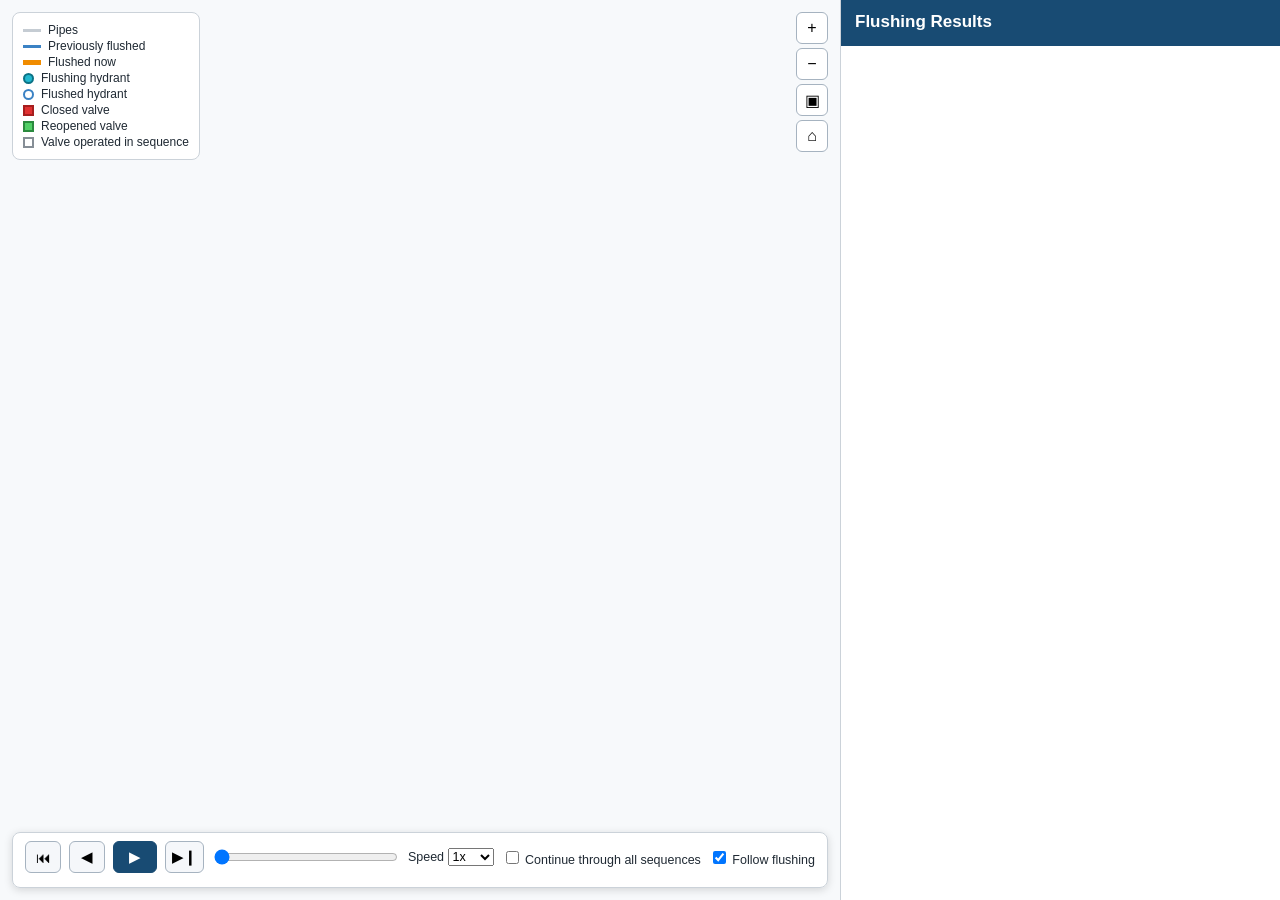
<file: flushing_journal_app/templates/dashboard_template.html>
<!DOCTYPE html>
<html lang="en">
<head>
<meta charset="utf-8">
<meta name="viewport" content="width=device-width, initial-scale=1">
<title>Flushing Dashboard</title>
<style>
* { box-sizing: border-box; }
html, body { margin: 0; height: 100%; font-family: "Segoe UI", Arial, sans-serif; color: #1f2933; background: #eef2f5; }
#app { display: flex; height: 100%; }
#mapPane { flex: 1 1 auto; position: relative; min-width: 0; background: #f7f9fb; }
#map { position: absolute; inset: 0; width: 100%; height: 100%; cursor: grab; display: block; }
#map.dragging { cursor: grabbing; }
#resultsPane { flex: 0 0 440px; max-width: 45%; display: flex; flex-direction: column; background: #fff; border-left: 1px solid #cbd2d9; }
#resultsPane header { padding: 12px 14px; background: #184b73; color: #fff; }
#resultsPane header h1 { margin: 0; font-size: 17px; }
#resultsPane header div { font-size: 12px; opacity: .85; margin-top: 2px; }
#results { flex: 1 1 auto; overflow-y: auto; }
.seq { border-bottom: 1px solid #d9e0e6; }
.seq-head { display: flex; align-items: center; gap: 8px; padding: 9px 12px; cursor: pointer; background: #f1f5f8; }
.seq-head:hover { background: #e6eef4; }
.seq.active .seq-head { background: #d9edf8; }
.seq-head .name { font-weight: 600; flex: 1; }
.seq-head .totals { font-size: 12px; color: #52606d; }
.seq-body { display: none; }
.seq.active .seq-body { display: block; }
table { width: 100%; border-collapse: collapse; font-size: 12.5px; }
th { text-align: left; padding: 5px 8px; background: #fafbfc; color: #52606d; font-weight: 600; border-bottom: 1px solid #d9e0e6; position: sticky; top: 0; }
td { padding: 6px 8px; border-bottom: 1px solid #edf0f3; vertical-align: top; }
td.num, th.num { text-align: right; white-space: nowrap; }
tr.op { cursor: pointer; }
tr.op:hover { background: #f1f7fb; }
tr.op.current { background: #fff1cf; }
tr.op.done { color: #7b8794; }
.valve-line { display: block; }
.tag { display: inline-block; font-size: 11px; padding: 0 5px; border-radius: 3px; margin-right: 4px; color: #fff; }
.tag.close { background: #d64545; }
.tag.open { background: #2f9e44; }
.tag.hyd { background: #0b7285; }
.muted { color: #9aa5b1; }
#controls { position: absolute; left: 12px; right: 12px; bottom: 12px; background: rgba(255,255,255,.96); border: 1px solid #cbd2d9; border-radius: 8px; padding: 8px 12px; box-shadow: 0 2px 8px rgba(0,0,0,.15); }
#controls .row { display: flex; align-items: center; gap: 8px; flex-wrap: wrap; }
#controls button { height: 32px; min-width: 36px; border: 1px solid #a6b3c0; background: #f5f7fa; border-radius: 6px; cursor: pointer; font-size: 15px; }
#controls button:hover { background: #e4ebf1; }
#controls button.primary { background: #184b73; color: #fff; border-color: #184b73; min-width: 44px; }
#controls select, #controls label { font-size: 12.5px; }
#controls input[type=range] { flex: 1 1 160px; min-width: 120px; }
#status { font-size: 13px; font-weight: 600; margin-top: 6px; }
#status small { font-weight: 400; color: #52606d; }
#legend { position: absolute; top: 12px; left: 12px; background: rgba(255,255,255,.95); border: 1px solid #cbd2d9; border-radius: 8px; padding: 8px 10px; font-size: 12px; }
#legend div { display: flex; align-items: center; gap: 7px; margin: 2px 0; }
#legend i { display: inline-block; width: 18px; height: 0; border-top: 3px solid; }
#legend b { display: inline-block; width: 11px; height: 11px; border-radius: 50%; border: 2px solid; }
#legend s { display: inline-block; width: 11px; height: 11px; border: 2px solid; text-decoration: none; }
#tip { position: absolute; pointer-events: none; background: #1f2933; color: #fff; padding: 3px 7px; border-radius: 4px; font-size: 12px; display: none; white-space: nowrap; }
.zoom-buttons { position: absolute; top: 12px; right: 12px; display: flex; flex-direction: column; gap: 4px; }
.zoom-buttons button { width: 32px; height: 32px; border: 1px solid #a6b3c0; background: #fff; border-radius: 6px; cursor: pointer; font-size: 16px; }
@media (max-width: 900px) { #app { flex-direction: column; } #resultsPane { flex: 0 0 40%; max-width: none; border-left: 0; border-top: 1px solid #cbd2d9; } }
</style>
</head>
<body>
<div id="app">
  <div id="mapPane">
    <canvas id="map"></canvas>
    <div id="legend">
      <div><i style="border-color:#c5ccd3"></i>Pipes</div>
      <div><i style="border-color:#3b82c4"></i>Previously flushed</div>
      <div><i style="border-color:#f08c00;border-top-width:5px"></i>Flushed now</div>
      <div><b style="border-color:#0b7285;background:#22b8cf"></b>Flushing hydrant</div>
      <div><b style="border-color:#3b82c4;background:#fff"></b>Flushed hydrant</div>
      <div><s style="border-color:#a61e1e;background:#e03131"></s>Closed valve</div>
      <div><s style="border-color:#2b8a3e;background:#51cf66"></s>Reopened valve</div>
      <div><s style="border-color:#868e96;background:#fff"></s>Valve operated in sequence</div>
    </div>
    <div class="zoom-buttons">
      <button id="zoomIn" title="Zoom in">+</button>
      <button id="zoomOut" title="Zoom out">&minus;</button>
      <button id="zoomSeq" title="Zoom to selected sequence">&#9635;</button>
      <button id="zoomAll" title="Zoom to full network">&#8962;</button>
    </div>
    <div id="controls">
      <div class="row">
        <button id="btnReset" title="Back to start">&#9198;</button>
        <button id="btnPrev" title="Previous operation">&#9664;</button>
        <button id="btnPlay" class="primary" title="Play / pause">&#9654;</button>
        <button id="btnNext" title="Next operation">&#9654;&#10073;</button>
        <input id="slider" type="range" min="0" max="0" value="0">
        <label>Speed
          <select id="speed">
            <option value="2400">0.5x</option>
            <option value="1200" selected>1x</option>
            <option value="600">2x</option>
            <option value="300">4x</option>
          </select>
        </label>
        <label><input id="chkAll" type="checkbox"> Continue through all sequences</label>
        <label><input id="chkFollow" type="checkbox" checked> Follow flushing</label>
      </div>
      <div id="status"></div>
    </div>
    <div id="tip"></div>
  </div>
  <div id="resultsPane">
    <header>
      <h1 id="title">Flushing Results</h1>
      <div id="subtitle"></div>
    </header>
    <div id="results"></div>
  </div>
</div>
<script>
const DATA = __DASHBOARD_DATA__;

(function () {
  "use strict";
  const canvas = document.getElementById("map");
  const ctx = canvas.getContext("2d");
  const tip = document.getElementById("tip");
  const COLORS = { pipe: "#c5ccd3", prev: "#3b82c4", cur: "#f08c00" };

  // Equirectangular projection scaled by cos(latitude) so shapes keep their proportions.
  let lonSum = 0, latSum = 0, n = 0;
  DATA.pipes.forEach(p => p.c.forEach(c => { lonSum += c[0]; latSum += c[1]; n++; }));
  const lat0 = n ? latSum / n : 0;
  const kx = Math.cos(lat0 * Math.PI / 180);
  const proj = c => [c[0] * kx, c[1]];

  const pipes = new Map();
  DATA.pipes.forEach(p => pipes.set(p.id, p.c.map(proj)));
  const hydrants = new Map(DATA.hydrants.map(h => [h.id, proj([h.x, h.y])]));
  const valves = new Map(DATA.valves.map(v => [v.id, proj([v.x, v.y])]));
  const zones = ((DATA.zones && DATA.zones.features) || []).map(f => {
    const g = f.geometry || {};
    const polys = g.type === "Polygon" ? [g.coordinates] : g.type === "MultiPolygon" ? g.coordinates : [];
    const rings = polys.map(poly => poly.map(r => r.map(proj)));
    const label = f.properties && DATA.zones.labelField ? f.properties[DATA.zones.labelField] : null;
    return { rings, label };
  });

  function bounds(points) {
    let x0 = Infinity, y0 = Infinity, x1 = -Infinity, y1 = -Infinity;
    points.forEach(p => { x0 = Math.min(x0, p[0]); y0 = Math.min(y0, p[1]); x1 = Math.max(x1, p[0]); y1 = Math.max(y1, p[1]); });
    return x0 === Infinity ? null : [x0, y0, x1, y1];
  }
  const allPoints = [];
  pipes.forEach(l => l.forEach(p => allPoints.push(p)));
  hydrants.forEach(p => allPoints.push(p));
  valves.forEach(p => allPoints.push(p));
  zones.forEach(z => z.rings.forEach(poly => poly.forEach(r => r.forEach(p => allPoints.push(p)))));
  const fullBounds = bounds(allPoints) || [0, 0, 1, 1];

  // Per-sequence data: operated features and cumulative state per step.
  const seqs = DATA.sequences.map(s => {
    const pts = [];
    const opValves = new Set(), opHyds = new Set();
    s.ops.forEach(o => {
      o.pipes.forEach(id => (pipes.get(id) || []).forEach(p => pts.push(p)));
      o.close.concat(o.open).forEach(id => { opValves.add(id); if (valves.has(id)) pts.push(valves.get(id)); });
      o.hydrants.forEach(id => { opHyds.add(id); if (hydrants.has(id)) pts.push(hydrants.get(id)); });
    });
    const tt = s.ops.reduce((a, o) => a + (o.time || 0), 0);
    const tv = s.ops.reduce((a, o) => a + (o.volume || 0), 0);
    return { s, bounds: bounds(pts), opValves, opHyds, totalTime: tt, totalVolume: tv };
  });

  let seqIdx = 0, step = 0, playing = false, timer = null;
  let view = { cx: 0, cy: 0, scale: 1 };
  let W = 0, H = 0, dpr = 1;

  function resize() {
    const r = canvas.getBoundingClientRect();
    dpr = window.devicePixelRatio || 1;
    W = r.width; H = r.height;
    canvas.width = Math.round(W * dpr); canvas.height = Math.round(H * dpr);
    draw();
  }
  const sx = x => (x - view.cx) * view.scale + W / 2;
  const sy = y => H / 2 - (y - view.cy) * view.scale;

  function fitTo(b, animate) {
    if (!b) return;
    const pad = 60, dx = Math.max(b[2] - b[0], 1e-9), dy = Math.max(b[3] - b[1], 1e-9);
    const scale = Math.min((W - pad * 2) / dx, (H - pad * 2 - 90) / dy);
    const target = { cx: (b[0] + b[2]) / 2, cy: (b[1] + b[3]) / 2 - 45 / scale, scale: Math.min(scale, 4e8) };
    if (!animate) { view = target; draw(); return; }
    const from = Object.assign({}, view), t0 = performance.now();
    (function tick(now) {
      const t = Math.min(1, (now - t0) / 450), e = t * (2 - t);
      view = { cx: from.cx + (target.cx - from.cx) * e, cy: from.cy + (target.cy - from.cy) * e,
               scale: from.scale * Math.pow(target.scale / from.scale, e) };
      draw();
      if (t < 1) requestAnimationFrame(tick);
    })(t0);
  }

  // State after `step` operations of the selected sequence.
  function stateAt(seq, k) {
    const closed = new Set(), prevPipes = new Set(), prevHyds = new Set();
    let curPipes = new Set(), curHyds = new Set(), reopened = new Set();
    seq.s.ops.slice(0, k).forEach((o, i) => {
      const last = i === k - 1;
      o.close.forEach(v => closed.add(v));
      o.open.forEach(v => closed.delete(v));
      if (last) {
        curPipes = new Set(o.pipes); curHyds = new Set(o.hydrants); reopened = new Set(o.open);
      } else {
        o.pipes.forEach(p => prevPipes.add(p)); o.hydrants.forEach(h => prevHyds.add(h));
      }
    });
    curPipes.forEach(p => prevPipes.delete(p));
    curHyds.forEach(h => prevHyds.delete(h));
    return { closed, prevPipes, prevHyds, curPipes, curHyds, reopened };
  }

  function line(pts, w, color) {
    ctx.beginPath();
    pts.forEach((p, i) => i ? ctx.lineTo(sx(p[0]), sy(p[1])) : ctx.moveTo(sx(p[0]), sy(p[1])));
    ctx.lineWidth = w; ctx.strokeStyle = color; ctx.stroke();
  }
  function dot(p, r, fill, stroke) {
    ctx.beginPath(); ctx.arc(sx(p[0]), sy(p[1]), r, 0, 6.2832);
    ctx.fillStyle = fill; ctx.fill(); ctx.lineWidth = 2; ctx.strokeStyle = stroke; ctx.stroke();
  }
  function square(p, r, fill, stroke) {
    const x = sx(p[0]), y = sy(p[1]);
    ctx.fillStyle = fill; ctx.strokeStyle = stroke; ctx.lineWidth = 2;
    ctx.fillRect(x - r, y - r, r * 2, r * 2); ctx.strokeRect(x - r, y - r, r * 2, r * 2);
  }
  function label(text, p, dy) {
    ctx.font = "11px Segoe UI, Arial"; ctx.textAlign = "center"; ctx.lineWidth = 3;
    ctx.strokeStyle = "rgba(255,255,255,.95)"; ctx.strokeText(text, sx(p[0]), sy(p[1]) + dy);
    ctx.fillStyle = "#1f2933"; ctx.fillText(text, sx(p[0]), sy(p[1]) + dy);
  }

  function draw() {
    ctx.setTransform(dpr, 0, 0, dpr, 0, 0);
    ctx.clearRect(0, 0, W, H);
    ctx.lineJoin = "round"; ctx.lineCap = "round";
    zones.forEach(z => {
      ctx.beginPath();
      z.rings.forEach(poly => poly.forEach(r => r.forEach((p, i) => i ? ctx.lineTo(sx(p[0]), sy(p[1])) : ctx.moveTo(sx(p[0]), sy(p[1])))));
      ctx.fillStyle = "rgba(24,75,115,.04)"; ctx.fill("evenodd");
      ctx.lineWidth = 1.5; ctx.strokeStyle = "#52606d"; ctx.stroke();
    });
    pipes.forEach(pts => line(pts, 1, COLORS.pipe));
    const seq = seqs[seqIdx];
    if (!seq) return;
    const st = stateAt(seq, step);
    st.prevPipes.forEach(id => pipes.has(id) && line(pipes.get(id), 3, COLORS.prev));
    st.curPipes.forEach(id => pipes.has(id) && line(pipes.get(id), 5, COLORS.cur));
    const zoomed = view.scale > 0;
    seq.opValves.forEach(id => {
      const p = valves.get(id); if (!p) return;
      if (st.closed.has(id)) square(p, 6, "#e03131", "#a61e1e");
      else if (st.reopened.has(id)) square(p, 6, "#51cf66", "#2b8a3e");
      else square(p, 4, "#fff", "#868e96");
    });
    seq.opHyds.forEach(id => {
      const p = hydrants.get(id); if (!p) return;
      if (st.curHyds.has(id)) dot(p, 7, "#22b8cf", "#0b7285");
      else if (st.prevHyds.has(id)) dot(p, 5, "#fff", "#3b82c4");
      else dot(p, 4, "#fff", "#868e96");
    });
    if (zoomed) {
      st.curHyds.forEach(id => hydrants.has(id) && label(id, hydrants.get(id), -11));
      seq.s.ops.slice(0, step).forEach((o, i) => {
        if (i !== step - 1) return;
        o.close.concat(o.open).forEach(id => valves.has(id) && label(id + (o.notes[id] ? " " + o.notes[id] : ""), valves.get(id), -11));
      });
      zones.forEach(z => {
        if (z.label == null) return;
        const b = bounds([].concat(...z.rings.map(poly => [].concat(...poly))));
        if (b) label(String(z.label), [(b[0] + b[2]) / 2, (b[1] + b[3]) / 2], 0);
      });
    }
  }

  // ----- results panel
  const resultsEl = document.getElementById("results");
  const fmt = (v, d) => (v == null || !isFinite(v)) ? "–" : Number(v).toLocaleString(undefined, { maximumFractionDigits: d, minimumFractionDigits: d });
  function el(tag, cls, text) { const e = document.createElement(tag); if (cls) e.className = cls; if (text != null) e.textContent = text; return e; }
  function valveCell(o) {
    const td = el("td");
    const add = (kind, ids, tagText) => {
      if (!ids.length) return;
      const d = el("span", "valve-line");
      d.appendChild(el("span", "tag " + kind, tagText));
      d.appendChild(document.createTextNode(ids.map(v => v + (o.notes[v] ? " " + o.notes[v] : "")).join(", ")));
      td.appendChild(d);
    };
    add("close", o.close, "Close");
    add("open", o.open, "Open");
    add("hyd", o.hydrants, "Hydrant");
    if (!td.childNodes.length) td.appendChild(el("span", "muted", "–"));
    return td;
  }
  function buildResults() {
    document.getElementById("title").textContent = DATA.title || "Flushing Results";
    const opCount = seqs.reduce((a, q) => a + q.s.ops.length, 0);
    document.getElementById("subtitle").textContent = `${seqs.length} sequences · ${opCount} operations` + (DATA.generated ? ` · generated ${DATA.generated}` : "");
    seqs.forEach((q, si) => {
      const box = el("div", "seq"); box.dataset.i = si;
      const head = el("div", "seq-head");
      head.appendChild(el("span", "name", q.s.name));
      head.appendChild(el("span", "totals", `${q.s.ops.length} ops · ${fmt(q.totalTime, 0)} min · ${fmt(q.totalVolume, 0)} gal`));
      head.addEventListener("click", () => selectSequence(si, true));
      box.appendChild(head);
      const body = el("div", "seq-body");
      const table = el("table");
      const hr = el("tr");
      [["Op", ""], ["Time (min)", "num"], ["Volume (gal)", "num"], ["Avg flow (gpm)", "num"], ["Valves / hydrants", ""]].forEach(([t, c]) => hr.appendChild(el("th", c, t)));
      const thead = el("thead"); thead.appendChild(hr); table.appendChild(thead);
      const tb = el("tbody");
      q.s.ops.forEach((o, oi) => {
        const tr = el("tr", "op"); tr.dataset.op = oi;
        tr.appendChild(el("td", "", o.name));
        tr.appendChild(el("td", "num", o.pipes.length ? fmt(o.time, 1) : "–"));
        tr.appendChild(el("td", "num", o.pipes.length ? fmt(o.volume, 0) : "–"));
        tr.appendChild(el("td", "num", o.pipes.length ? fmt(o.flow, 0) : "–"));
        tr.appendChild(valveCell(o));
        tr.addEventListener("click", () => { pause(); setStep(oi + 1, true); });
        tb.appendChild(tr);
      });
      table.appendChild(tb); body.appendChild(table); box.appendChild(body); resultsEl.appendChild(box);
    });
  }
  function refreshResults() {
    resultsEl.querySelectorAll(".seq").forEach(b => b.classList.toggle("active", +b.dataset.i === seqIdx));
    const box = resultsEl.querySelector(`.seq[data-i="${seqIdx}"]`);
    if (!box) return;
    box.querySelectorAll("tr.op").forEach(tr => {
      const i = +tr.dataset.op;
      tr.classList.toggle("current", i === step - 1);
      tr.classList.toggle("done", i < step - 1);
    });
  }

  // ----- controls
  const slider = document.getElementById("slider"), statusEl = document.getElementById("status"), playBtn = document.getElementById("btnPlay");
  function updateStatus() {
    const q = seqs[seqIdx]; if (!q) { statusEl.textContent = "No sequences"; return; }
    const o = step ? q.s.ops[step - 1] : null;
    statusEl.textContent = "";
    const b = el("span", "", `${q.s.name}: `);
    statusEl.appendChild(b);
    if (!o) statusEl.appendChild(el("small", "", `ready – ${q.s.ops.length} operations`));
    else {
      statusEl.appendChild(document.createTextNode(`Operation ${o.name} (${step}/${q.s.ops.length}) `));
      const parts = [];
      if (o.close.length) parts.push("close " + o.close.join(", "));
      if (o.open.length) parts.push("open " + o.open.join(", "));
      if (o.hydrants.length) parts.push(`flush ${fmt(o.volume, 0)} gal in ${fmt(o.time, 1)} min at ${fmt(o.flow, 0)} gpm`);
      statusEl.appendChild(el("small", "", parts.join(" · ")));
    }
  }
  function setStep(k, follow) {
    const q = seqs[seqIdx]; if (!q) return;
    step = Math.max(0, Math.min(q.s.ops.length, k));
    slider.value = step;
    if (follow && document.getElementById("chkFollow").checked && step) {
      const o = q.s.ops[step - 1], pts = [];
      o.pipes.forEach(id => (pipes.get(id) || []).forEach(p => pts.push(p)));
      o.close.concat(o.open).forEach(id => valves.has(id) && pts.push(valves.get(id)));
      o.hydrants.forEach(id => hydrants.has(id) && pts.push(hydrants.get(id)));
      const b = bounds(pts);
      if (b) { const padv = Math.max(b[2] - b[0], b[3] - b[1], 0.0006) * 0.4; fitTo([b[0] - padv, b[1] - padv, b[2] + padv, b[3] + padv], true); }
    }
    updateStatus(); refreshResults(); draw();
    const row = resultsEl.querySelector("tr.op.current");
    if (row) row.scrollIntoView({ block: "nearest" });
  }
  function selectSequence(i, zoom) {
    pause(); seqIdx = i; step = 0;
    slider.max = seqs[i].s.ops.length; slider.value = 0;
    updateStatus(); refreshResults(); draw();
    if (zoom) fitTo(seqs[i].bounds ? padBounds(seqs[i].bounds) : fullBounds, true);
    const box = resultsEl.querySelector(`.seq[data-i="${i}"]`);
    if (box) box.scrollIntoView({ block: "nearest" });
  }
  function padBounds(b) { const p = Math.max(b[2] - b[0], b[3] - b[1], 0.0006) * 0.15; return [b[0] - p, b[1] - p, b[2] + p, b[3] + p]; }
  function pause() { playing = false; clearInterval(timer); timer = null; playBtn.innerHTML = "&#9654;"; }
  function advance() {
    const q = seqs[seqIdx];
    if (step < q.s.ops.length) { setStep(step + 1, true); return; }
    if (document.getElementById("chkAll").checked && seqIdx < seqs.length - 1) {
      const keep = true; selectSequence(seqIdx + 1, true); playing = keep; startTimer(); setStep(1, true);
    } else pause();
  }
  function startTimer() {
    clearInterval(timer);
    timer = setInterval(advance, +document.getElementById("speed").value);
    playBtn.innerHTML = "&#10074;&#10074;";
  }
  playBtn.addEventListener("click", () => {
    if (playing) { pause(); return; }
    const q = seqs[seqIdx];
    if (step >= q.s.ops.length) setStep(0, false);
    playing = true; startTimer(); advance();
  });
  document.getElementById("speed").addEventListener("change", () => { if (playing) startTimer(); });
  document.getElementById("btnNext").addEventListener("click", () => { pause(); setStep(step + 1, true); });
  document.getElementById("btnPrev").addEventListener("click", () => { pause(); setStep(step - 1, true); });
  document.getElementById("btnReset").addEventListener("click", () => { pause(); setStep(0, false); fitTo(seqs[seqIdx].bounds ? padBounds(seqs[seqIdx].bounds) : fullBounds, true); });
  slider.addEventListener("input", () => { pause(); setStep(+slider.value, true); });
  document.getElementById("zoomAll").addEventListener("click", () => fitTo(fullBounds, true));
  document.getElementById("zoomSeq").addEventListener("click", () => seqs[seqIdx] && fitTo(seqs[seqIdx].bounds ? padBounds(seqs[seqIdx].bounds) : fullBounds, true));
  function zoomBy(f, cx, cy) {
    const wx = (cx - W / 2) / view.scale + view.cx, wy = view.cy - (cy - H / 2) / view.scale;
    view.scale *= f; view.cx = wx - (cx - W / 2) / view.scale; view.cy = wy + (cy - H / 2) / view.scale; draw();
  }
  document.getElementById("zoomIn").addEventListener("click", () => zoomBy(1.5, W / 2, H / 2));
  document.getElementById("zoomOut").addEventListener("click", () => zoomBy(1 / 1.5, W / 2, H / 2));

  // ----- map interaction
  let drag = null;
  canvas.addEventListener("mousedown", e => { drag = { x: e.clientX, y: e.clientY, cx: view.cx, cy: view.cy }; canvas.classList.add("dragging"); });
  window.addEventListener("mouseup", () => { drag = null; canvas.classList.remove("dragging"); });
  window.addEventListener("mousemove", e => {
    if (drag) { view.cx = drag.cx - (e.clientX - drag.x) / view.scale; view.cy = drag.cy + (e.clientY - drag.y) / view.scale; draw(); }
  });
  canvas.addEventListener("wheel", e => {
    e.preventDefault(); const r = canvas.getBoundingClientRect();
    zoomBy(e.deltaY < 0 ? 1.25 : 0.8, e.clientX - r.left, e.clientY - r.top);
  }, { passive: false });
  canvas.addEventListener("mousemove", e => {
    if (drag) return;
    const r = canvas.getBoundingClientRect(), mx = e.clientX - r.left, my = e.clientY - r.top;
    let hit = null, best = 100;
    const test = (map, kind) => map.forEach((p, id) => {
      const d = (sx(p[0]) - mx) ** 2 + (sy(p[1]) - my) ** 2;
      if (d < best) { best = d; hit = `${kind} ${id}`; }
    });
    test(hydrants, "Hydrant"); test(valves, "Valve");
    if (hit) { tip.textContent = hit; tip.style.display = "block"; tip.style.left = (mx + 12) + "px"; tip.style.top = (my + 12) + "px"; }
    else tip.style.display = "none";
  });
  canvas.addEventListener("mouseleave", () => { tip.style.display = "none"; });
  window.addEventListener("resize", resize);

  buildResults();
  resize();
  if (seqs.length) { selectSequence(0, false); fitTo(fullBounds, false); }
  else { fitTo(fullBounds, false); statusEl.textContent = "No sequences in this project."; }
})();
</script>
</body>
</html>
</file>
